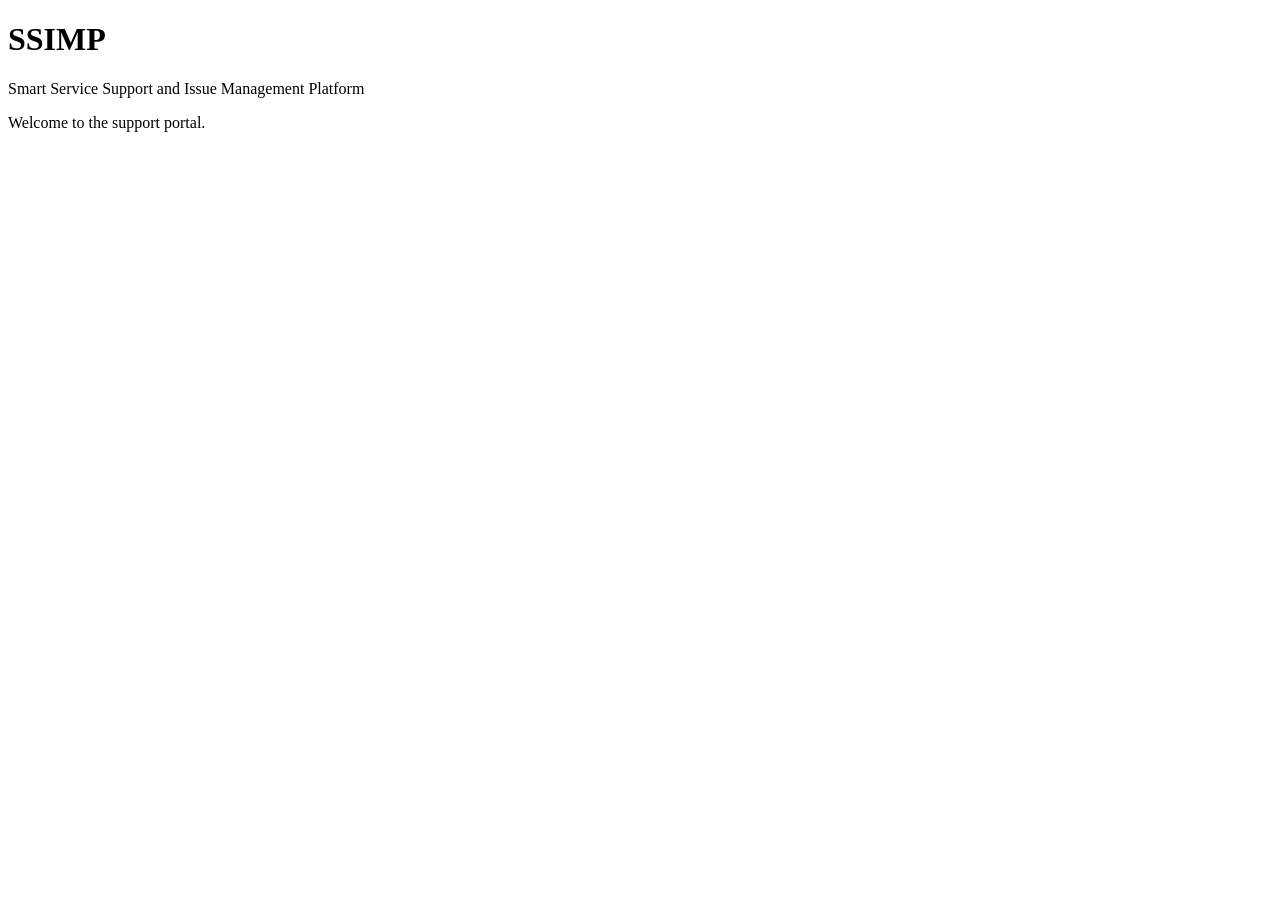
<file: src/main/resources/static/index.html>
<!DOCTYPE html>
<html lang="en">
<head>
    <meta charset="UTF-8">
    <meta name="viewport" content="width=device-width, initial-scale=1.0">
    <title>SSIMP</title>
</head>
<body>
    <main>
        <h1>SSIMP</h1>
        <p>Smart Service Support and Issue Management Platform</p>
        <p>Welcome to the support portal.</p>
    </main>
</body>
</html>
</file>
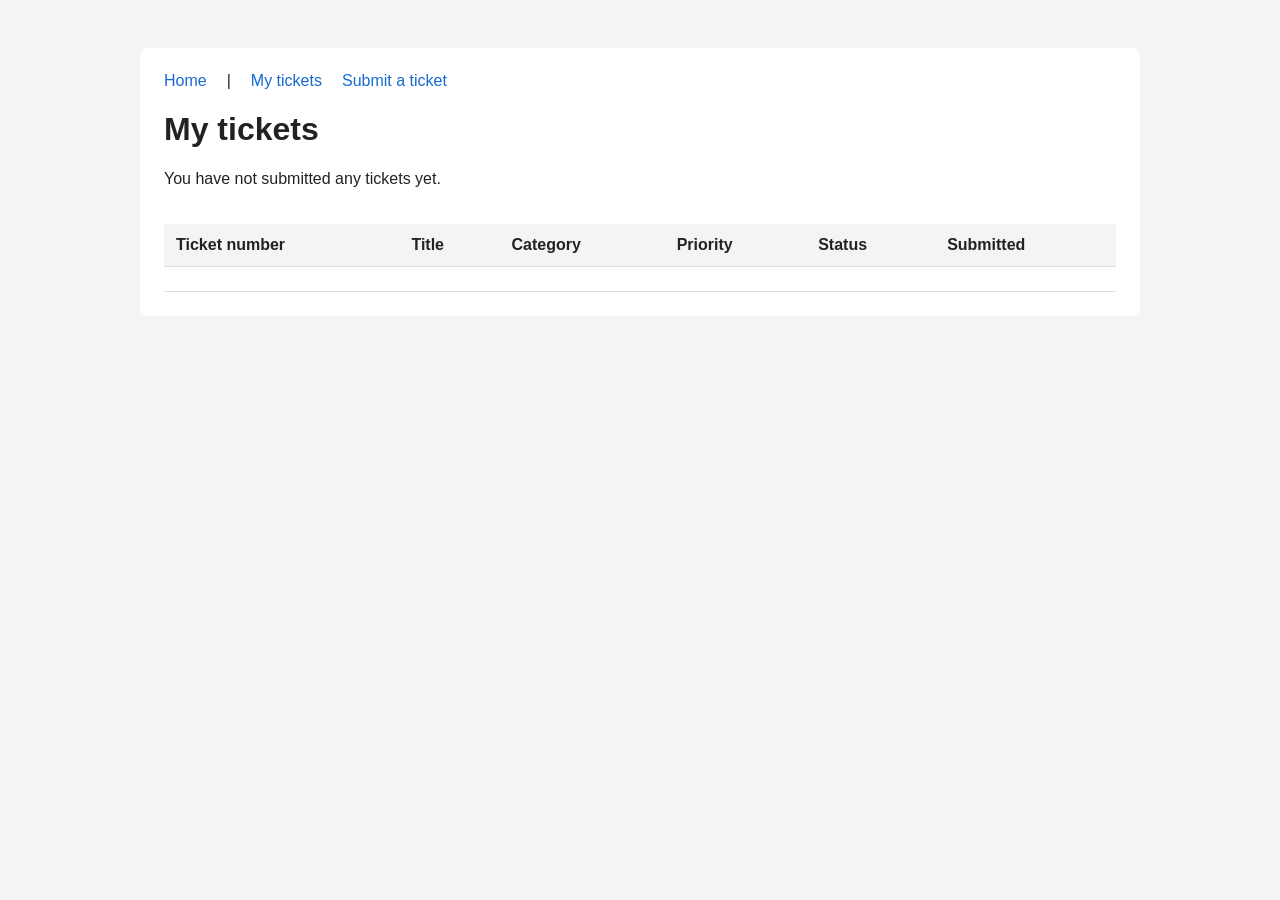
<file: src/main/resources/templates/my-tickets.html>
<!DOCTYPE html>
<html lang="en" xmlns:th="http://www.thymeleaf.org">
<head>
    <meta charset="UTF-8">
    <meta name="viewport" content="width=device-width, initial-scale=1.0">
    <title>My tickets | SSIMP</title>
    <style>
        * {
            box-sizing: border-box;
        }

        body {
            font-family: Arial, sans-serif;
            background: #f3f4f6;
            color: #222;
            padding: 20px;
        }

        main {
            max-width: 1000px;
            margin: 20px auto;
            padding: 24px;
            background: white;
            border-radius: 8px;
        }

        nav {
            display: flex;
            gap: 20px;
            flex-wrap: wrap;
        }

        a {
            color: #1769d2;
        }

        .table-container {
            overflow-x: auto;
        }

        table {
            width: 100%;
            border-collapse: collapse;
            margin-top: 20px;
        }

        th, td {
            padding: 12px;
            text-align: left;
            vertical-align: top;
            border-bottom: 1px solid #ddd;
        }

        th {
            background: #f3f4f6;
        }

        .ticket-title {
            overflow-wrap: anywhere;
        }
    </style>
</head>
<body>
    <main>
        <nav>
            <nav>
    <a th:href="@{/}">Home</a> |
    <a th:href="@{/user/tickets}">My tickets</a>
</nav>
            <a th:href="@{/user/tickets/new}">Submit a ticket</a>
        </nav>

        <h1>My tickets</h1>

        <p th:if="${#lists.isEmpty(tickets)}">
            You have not submitted any tickets yet.
        </p>

        <div class="table-container"
             th:unless="${#lists.isEmpty(tickets)}">
            <table>
                <thead>
                    <tr>
                        <th scope="col">Ticket number</th>
                        <th scope="col">Title</th>
                        <th scope="col">Category</th>
                        <th scope="col">Priority</th>
                        <th scope="col">Status</th>
                        <th scope="col">Submitted</th>
                    </tr>
                </thead>
                <tbody>
                    <tr th:each="ticket : ${tickets}">
                        <td th:text="${ticket.ticketId}"></td>
                        <td class="ticket-title">
    <a th:href="@{/user/tickets/{ticketId}(ticketId=${ticket.ticketId})}"
       th:text="${ticket.title}"></a>
</td>
                        <td th:text="${ticket.category.name}"></td>
                        <td th:text="${ticket.priority}"></td>
                        <td th:text="${#strings.replace(ticket.status, '_', ' ')}"></td>
                        <td th:text="${#temporals.format(ticket.createdAt, 'yyyy-MM-dd HH:mm')}"></td>
                    </tr>
                </tbody>
            </table>
        </div>
    </main>
</body>
</html>
</file>
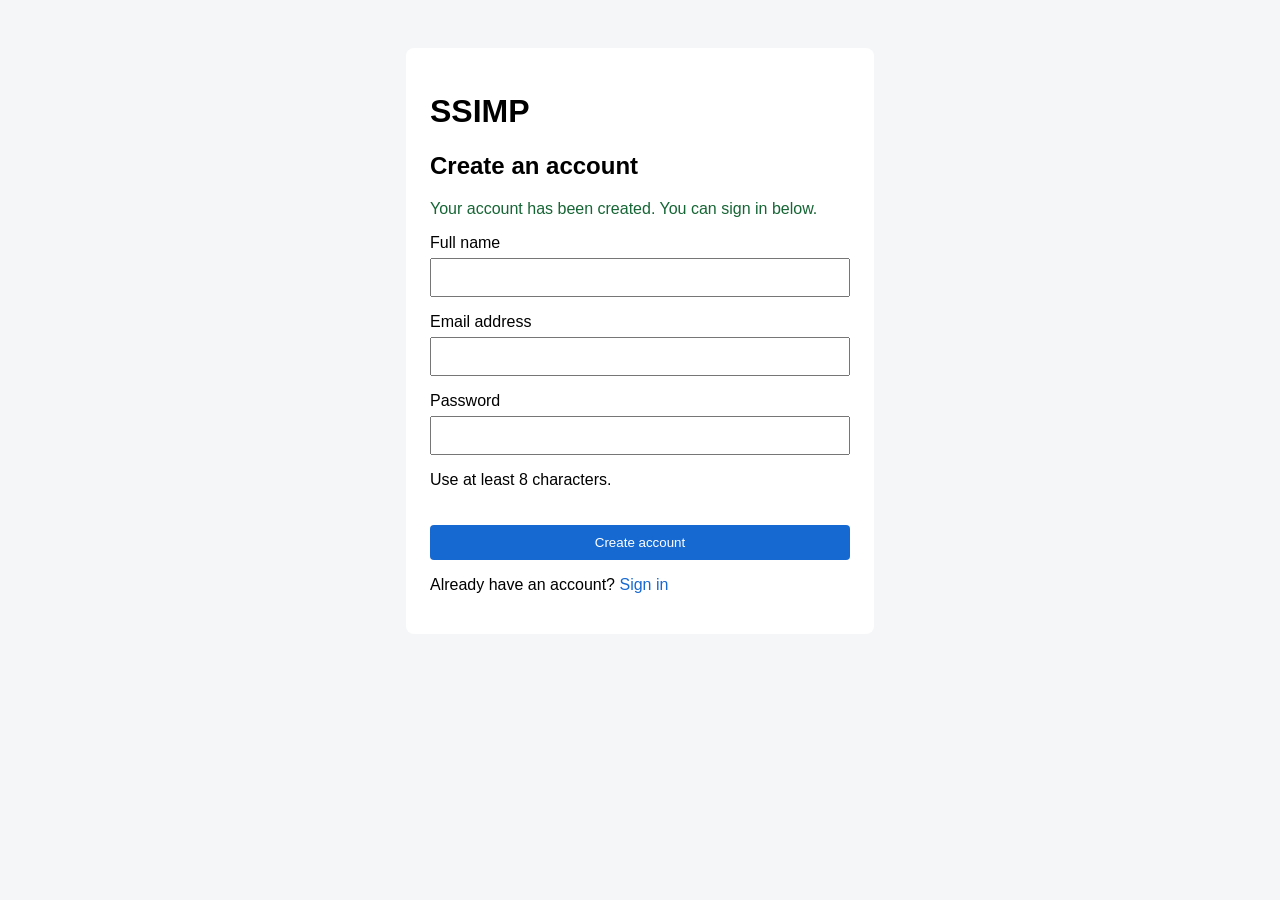
<file: src/main/resources/templates/register.html>
<!DOCTYPE html>
<html lang="en" xmlns:th="http://www.thymeleaf.org">
<head>
    <meta charset="UTF-8">
    <meta name="viewport" content="width=device-width, initial-scale=1.0">
    <title>Create an account | SSIMP</title>
    <style>
        body {
            font-family: Arial, sans-serif;
            background: #f4f6f8;
            margin: 0;
            padding: 24px;
        }

        main {
            max-width: 420px;
            margin: 24px auto;
            padding: 24px;
            background: white;
            border-radius: 8px;
        }

        label {
            display: block;
            margin-top: 16px;
        }

        input, button {
            box-sizing: border-box;
            width: 100%;
            padding: 10px;
            margin-top: 6px;
        }

        button {
            margin-top: 20px;
            background: #1769d2;
            color: white;
            border: none;
            border-radius: 4px;
            cursor: pointer;
        }

        a { color: #1769d2; }
        .error { color: #b42318; }
        .success { color: #166534; }
    </style>
</head>
<body>
    <main>
        <h1>SSIMP</h1>
        <h2>Create an account</h2>

        <p class="success"
           th:if="${param.success != null}"
           role="status">
            Your account has been created. You can sign in below.
        </p>

        <p class="error"
           th:if="${error != null}"
           th:text="${error}"
           role="alert"></p>

        <form th:action="@{/register}" method="post">
            <label for="fullName">Full name</label>
            <input
                type="text"
                id="fullName"
                name="fullName"
                th:value="${fullName}"
                maxlength="100"
                autocomplete="name"
                required>

            <label for="email">Email address</label>
            <input
                type="email"
                id="email"
                name="email"
                th:value="${email}"
                maxlength="255"
                autocomplete="email"
                required>

            <label for="password">Password</label>
            <input
                type="password"
                id="password"
                name="password"
                minlength="8"
                maxlength="72"
                autocomplete="new-password"
                aria-describedby="password-help"
                required>

            <p id="password-help">Use at least 8 characters.</p>

            <button type="submit">Create account</button>
        </form>

        <p>
            Already have an account?
            <a th:href="@{/login}">Sign in</a>
        </p>
    </main>
</body>
</html>
</file>
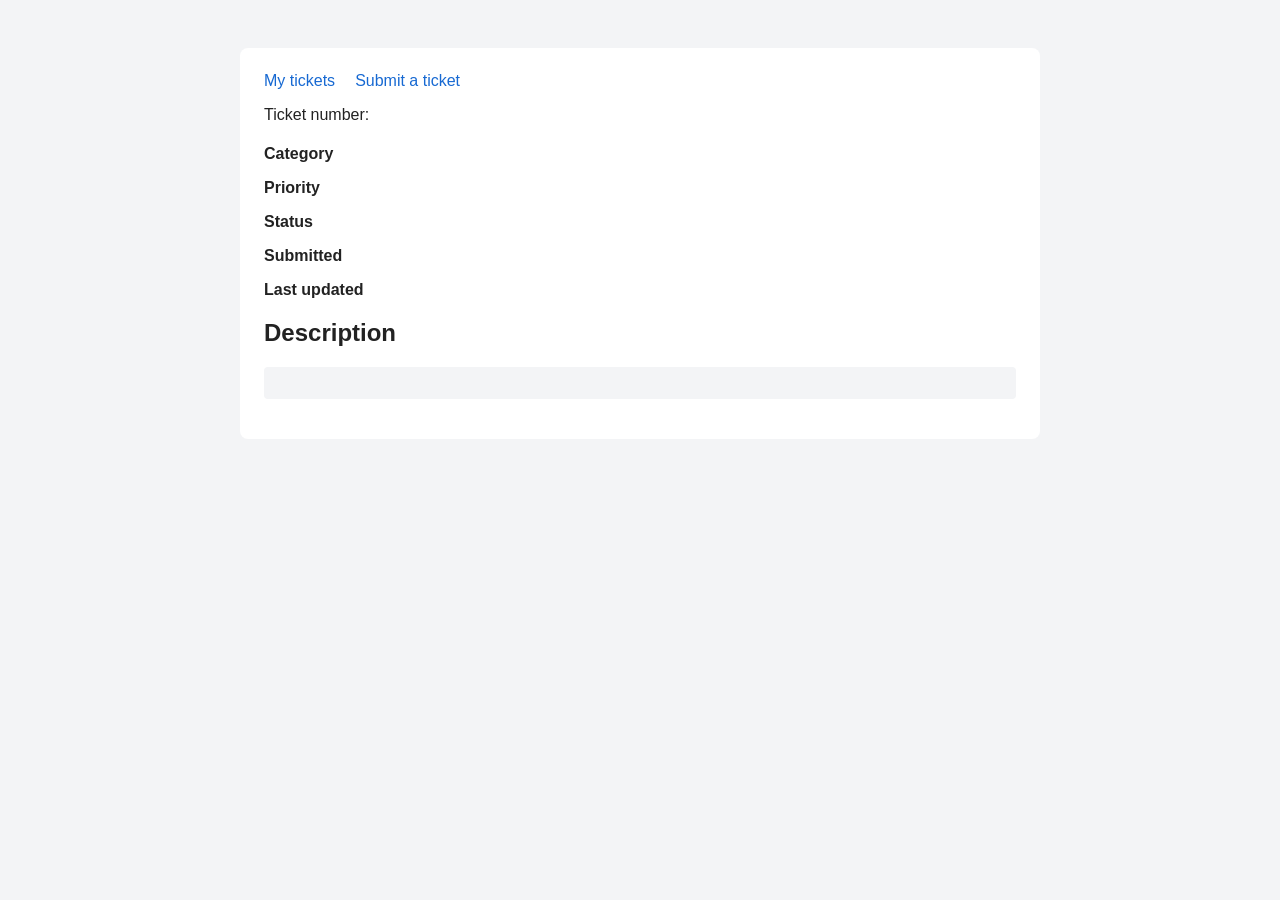
<file: src/main/resources/templates/ticket-details.html>
<!DOCTYPE html>
<html lang="en" xmlns:th="http://www.thymeleaf.org">
<head>
    <meta charset="UTF-8">
    <meta name="viewport" content="width=device-width, initial-scale=1.0">
    <title>Ticket details | SSIMP</title>
    <style>
        * {
            box-sizing: border-box;
        }

        body {
            font-family: Arial, sans-serif;
            background: #f3f4f6;
            color: #222;
            padding: 20px;
        }

        main {
            max-width: 800px;
            margin: 20px auto;
            padding: 24px;
            background: white;
            border-radius: 8px;
        }

        nav {
            display: flex;
            gap: 20px;
            flex-wrap: wrap;
        }

        a {
            color: #1769d2;
        }

        h1 {
            overflow-wrap: anywhere;
        }

        dt {
            font-weight: bold;
            margin-top: 16px;
        }

        dd {
            margin: 4px 0 0;
        }

        .description {
            white-space: pre-wrap;
            overflow-wrap: anywhere;
            padding: 16px;
            background: #f3f4f6;
            border-radius: 4px;
        }
    </style>
</head>
<body>
    <main>
        <nav>
            <a th:href="@{/user/tickets}">My tickets</a>
            <a th:href="@{/user/tickets/new}">Submit a ticket</a>
        </nav>

        <p>Ticket number: <span th:text="${ticket.ticketId}"></span></p>
        <h1 th:text="${ticket.title}"></h1>

        <dl>
            <dt>Category</dt>
            <dd th:text="${ticket.category.name}"></dd>

            <dt>Priority</dt>
            <dd th:text="${ticket.priority}"></dd>

            <dt>Status</dt>
            <dd th:text="${#strings.replace(ticket.status, '_', ' ')}"></dd>

            <dt>Submitted</dt>
            <dd th:text="${#temporals.format(ticket.createdAt, 'yyyy-MM-dd HH:mm')}"></dd>

            <dt>Last updated</dt>
            <dd th:text="${#temporals.format(ticket.updatedAt, 'yyyy-MM-dd HH:mm')}"></dd>
        </dl>

        <h2>Description</h2>
        <p class="description" th:text="${ticket.description}"></p>
    </main>
</body>
</html>
</file>
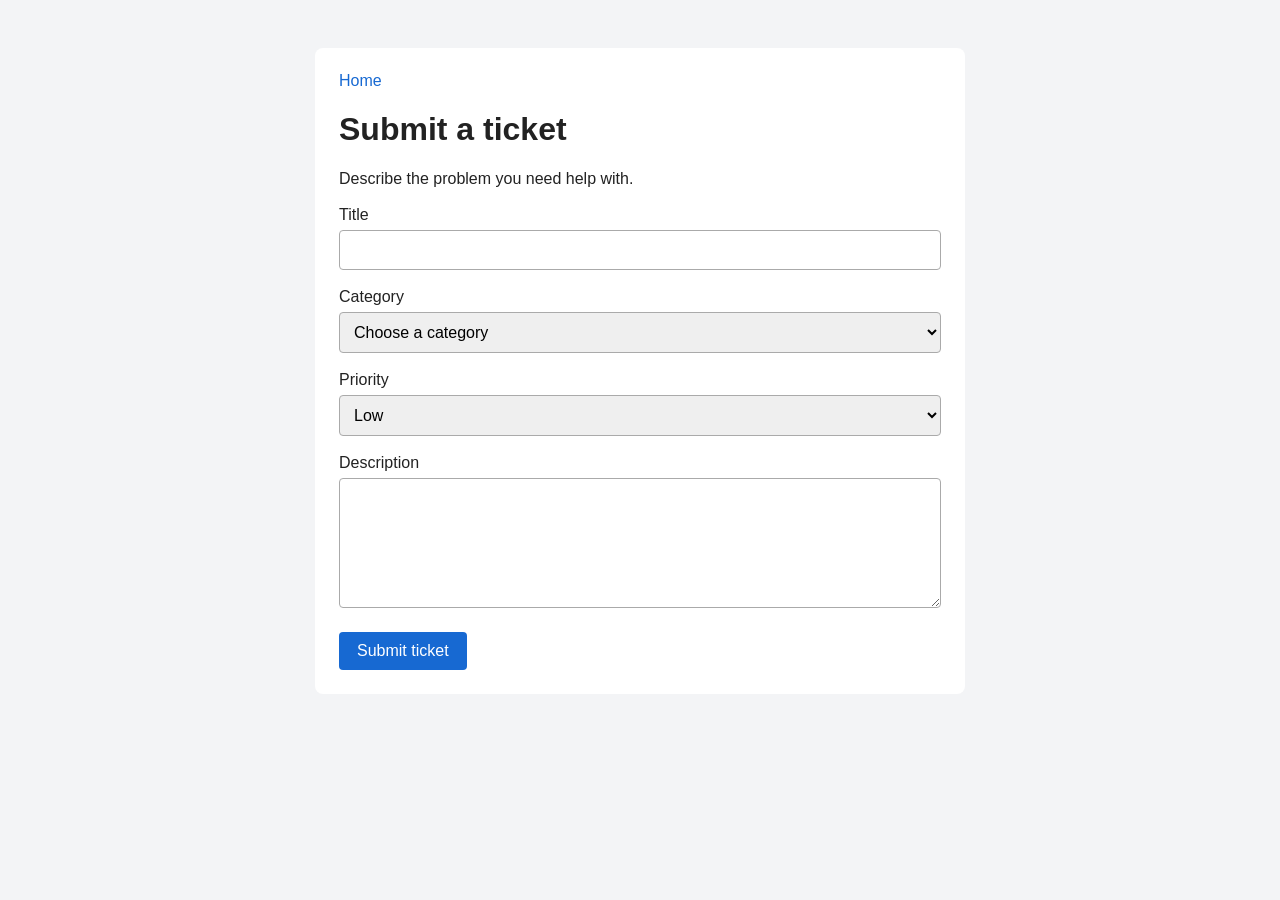
<file: src/main/resources/templates/ticket-form.html>
<!DOCTYPE html>
<html lang="en" xmlns:th="http://www.thymeleaf.org">
<head>
    <meta charset="UTF-8">
    <meta name="viewport" content="width=device-width, initial-scale=1.0">
    <title>Submit a ticket | SSIMP</title>
    <style>
        * {
            box-sizing: border-box;
        }

        body {
            font-family: Arial, sans-serif;
            background: #f3f4f6;
            color: #222;
            padding: 20px;
        }

        main {
            max-width: 650px;
            margin: 20px auto;
            padding: 24px;
            background: white;
            border-radius: 8px;
        }

        label {
            display: block;
            margin: 18px 0 6px;
        }

        input, select, textarea {
            width: 100%;
            padding: 10px;
            border: 1px solid #aaa;
            border-radius: 4px;
            font: inherit;
        }

        textarea {
            resize: vertical;
        }

        button {
            margin-top: 20px;
            padding: 10px 18px;
            background: #1769d2;
            color: white;
            border: none;
            border-radius: 4px;
            font: inherit;
            cursor: pointer;
        }

        a {
            color: #1769d2;
        }

        .error {
            color: #b42318;
        }

        .success {
            color: #166534;
        }
        .suggestions {
    margin-top: 16px;
    padding: 16px;
    background: #eff6ff;
    border: 1px solid #bfdbfe;
    border-radius: 4px;
}

.suggestions h2 {
    margin: 0 0 10px;
    font-size: 18px;
}

.suggestions li {
    margin-bottom: 8px;
}

.suggestions p {
    margin-bottom: 0;
}
    </style>
</head>
<body>
    <main>
        <a th:href="@{/}">Home</a>

        <h1>Submit a ticket</h1>
        <p>Describe the problem you need help with.</p>

        <p th:if="${success != null}"
           th:text="${success}"
           class="success"
           role="status"></p>

        <p th:if="${error != null}"
           th:text="${error}"
           class="error"
           role="alert"></p>

        <form th:action="@{/user/tickets}" method="post">
            <label for="title">Title</label>
            <input type="text"
                   id="title"
                   name="title"
                   th:value="${title}"
                   maxlength="150"
                   required>

            <label for="categoryId">Category</label>
            <select id="categoryId" name="categoryId" required>
                <option value="">Choose a category</option>
                <option th:each="category : ${categories}"
                        th:value="${category.categoryId}"
                        th:text="${category.name}"
                        th:selected="${categoryId == category.categoryId}">
                </option>
            </select>
<div id="suggestions-box" class="suggestions" hidden>
    <h2>Try these steps</h2>

    <ol id="suggestion-list">
        <li th:each="suggestion : ${suggestions}"
            th:attr="data-category-id=${suggestion.category.categoryId}"
            th:text="${suggestion.instruction}"
            hidden>
        </li>
    </ol>

    <p>If the problem continues, submit your ticket below.</p>
</div>
            <label for="priority">Priority</label>
            <select id="priority" name="priority" required>
                <option value="LOW"
                        th:selected="${priority == 'LOW'}">Low</option>
                <option value="NORMAL"
                        th:selected="${priority == 'NORMAL'}">Normal</option>
                <option value="HIGH"
                        th:selected="${priority == 'HIGH'}">High</option>
            </select>

            <label for="description">Description</label>
            <textarea id="description"
                      name="description"
                      rows="6"
                      maxlength="5000"
                      th:text="${description}"
                      required></textarea>

            <button type="submit">Submit ticket</button>
        </form>
    </main>
    <script>
    const categorySelect = document.getElementById("categoryId");
    const suggestionsBox = document.getElementById("suggestions-box");
    const suggestionItems = document.querySelectorAll("#suggestion-list li");

    function updateSuggestions() {
        let hasSuggestions = false;

        suggestionItems.forEach(function (item) {
            const matchesCategory =
                item.dataset.categoryId === categorySelect.value;

            item.hidden = !matchesCategory;

            if (matchesCategory) {
                hasSuggestions = true;
            }
        });

        suggestionsBox.hidden = !hasSuggestions;
    }

    categorySelect.addEventListener("change", updateSuggestions);
    updateSuggestions();
</script>
</body>
</html>
</file>
